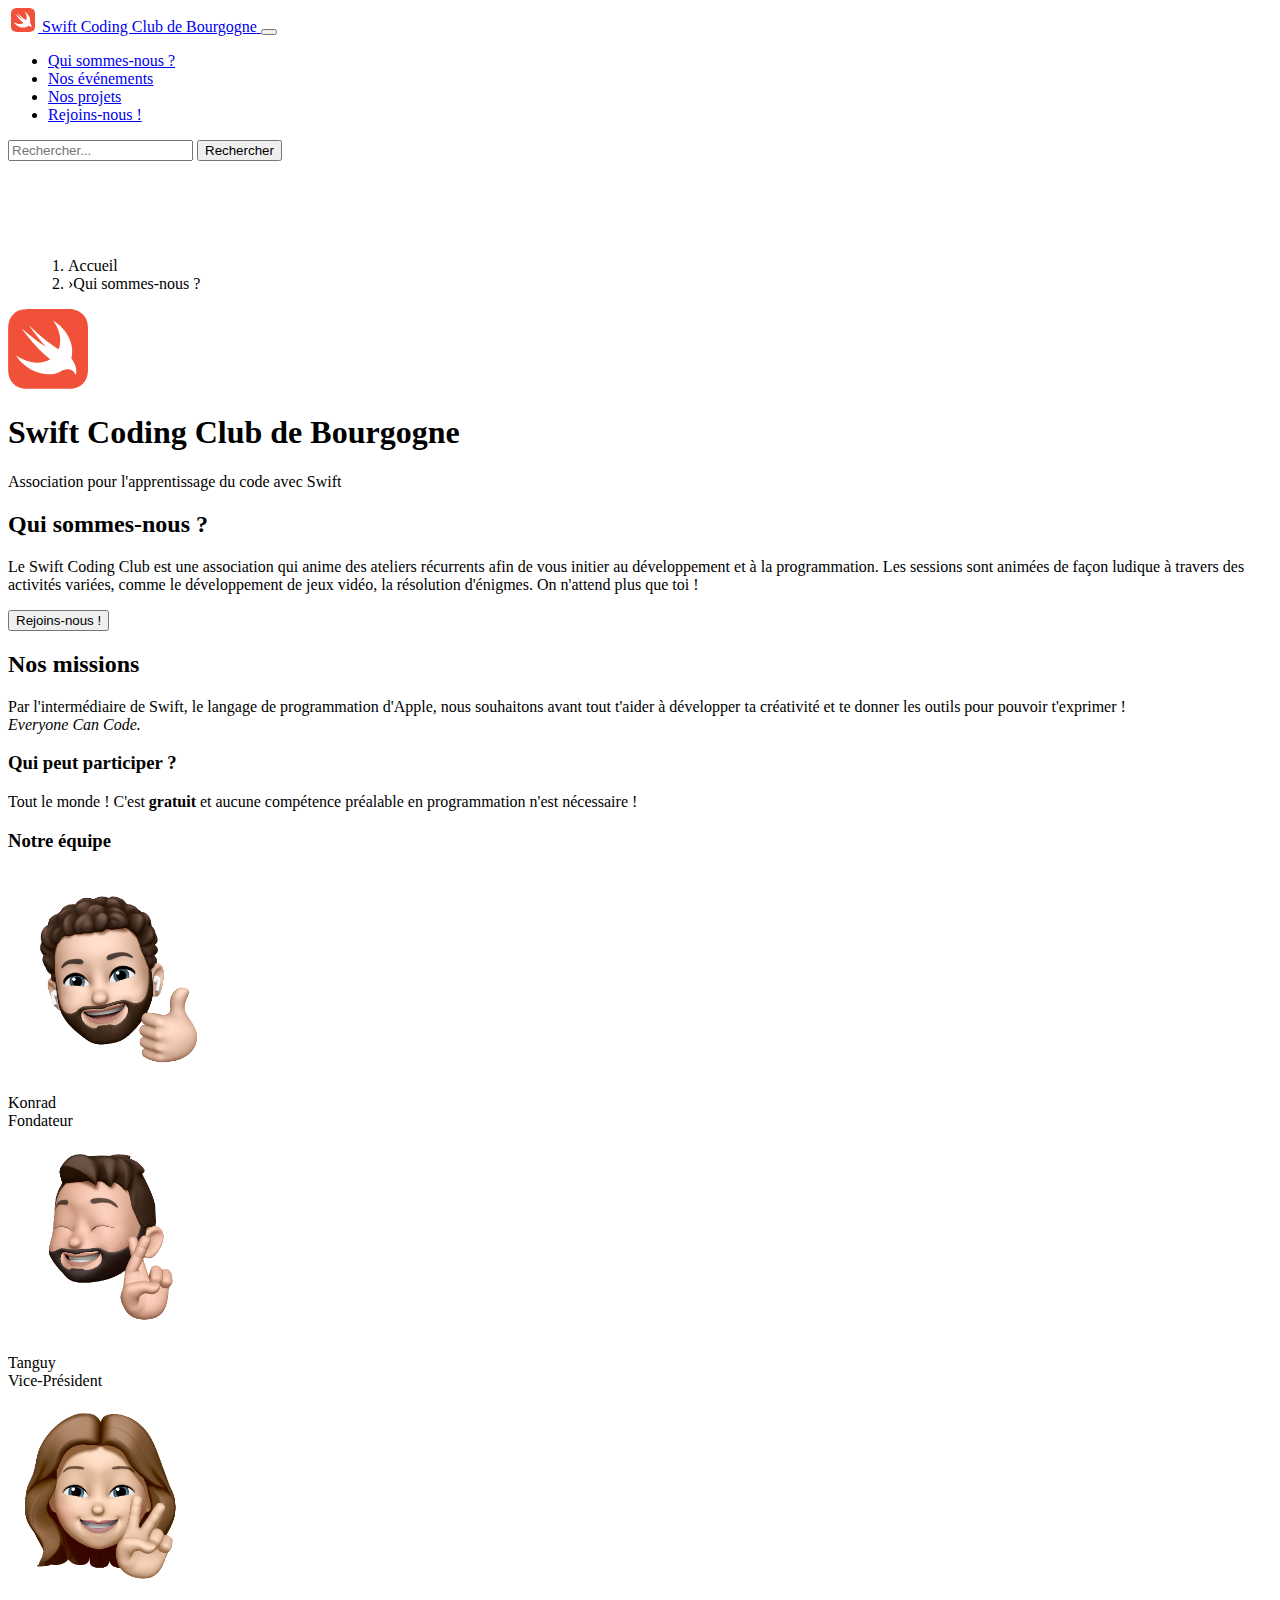
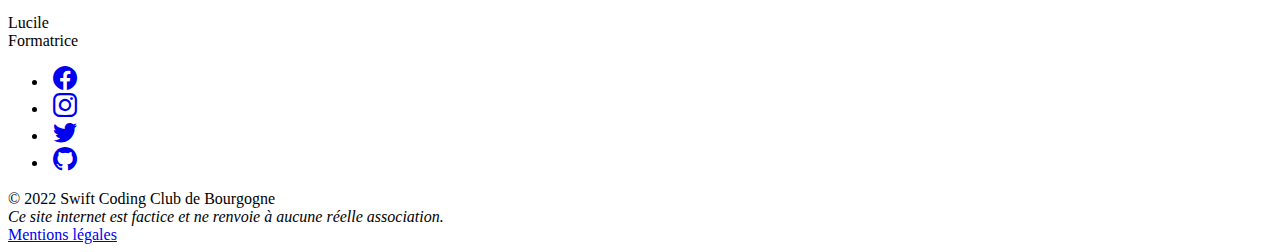
<file: index.html>
<!doctype html>
<html lang="fr">
<head>
    <meta charset="UTF-8">
    <meta name="viewport" content="width=device-width, initial-scale=1">
    <title>Swift Coding Club de Bourgogne - Accueil</title>
    <meta name="description" content="Bienvenue sur le site du Swift Coding Club de Bourgogne ! Association de Chalon-sur-Saône
     dédié à la programmation et au code. Rejoignez vite l'aventure !">
    <!-- Bootstrap CSS -->
    <link href="https://cdn.jsdelivr.net/npm/bootstrap@5.1.3/dist/css/bootstrap.min.css"
          rel="stylesheet"
          integrity="sha384-1BmE4kWBq78iYhFldvKuhfTAU6auU8tT94WrHftjDbrCEXSU1oBoqyl2QvZ6jIW3"
          crossorigin="anonymous">
    <!-- Bootstrap Icons -->
    <link rel="stylesheet" href="https://cdn.jsdelivr.net/npm/bootstrap-icons@1.8.0/font/bootstrap-icons.css">
    <!-- My CSS stylesheet -->
    <link rel="stylesheet" href="assets/css/style.css">
</head>
<body>
<header>
    <!-- Navbar -->
    <nav class="navbar navbar-expand-xl navbar-dark bg-dark fixed-top">
        <div class="container-fluid">
            <a class="navbar-brand" href="index.html">
                <img src="assets/img/svg/swift_logo_color.svg" alt="Logo Swift" width="30" height="24"
                     class="d-inline-block align-text-top">
                <span class="navbar-brandName">Swift Coding Club de Bourgogne</span>
            </a>
            <button class="navbar-toggler" type="button"
                    data-bs-toggle="collapse" data-bs-target="#navbar"
                    aria-controls="navbar" aria-expanded="false"
                    aria-label="Toggle navigation">
                <span class="navbar-toggler-icon"></span>
            </button>
            <div class="collapse navbar-collapse" id="navbar">
                <ul class="navbar-nav me-auto mb-2 mb-lg-0">
                    <li class="nav-item"><a href="index.html" aria-current="page" class="nav-link active">Qui sommes-nous ?</a></li>
                    <li class="nav-item"><a href="events/events.html" class="nav-link">Nos événements</a></li>
                    <li class="nav-item"><a href="#" class="nav-link disabled">Nos projets</a></li>
                    <li class="nav-item"><a href="#" class="nav-link disabled">Rejoins-nous !</a></li>
                </ul>
                <form class="d-flex">
                    <input class="form-control me-2" type="search" placeholder="Rechercher..." aria-label="Rechercher">
                    <button class="btn btn-light" type="submit">Rechercher</button>
                </form>
            </div>
        </div>
    </nav>
    <!-- Breadcrumb -->
    <nav aria-label="breadcrumb" class="breadcrumb">
        <ol class="breadcrumb">
            <li class="breadcrumb-item">Accueil</li>
            <li class="breadcrumb-item active">Qui sommes-nous ?</li>
        </ol>
    </nav>
</header>
<main>
    <!-- Jumbotron -->
    <div class="container py-4">
        <section class="p-2 mb-4 bg-dark rounded-3 text-white">
            <div class="container-fluid py-5">
                <img src="assets/img/svg/swift_logo_color.svg" alt="Logo Swift" width="80" height="80">
                <h1 class="display-5">Swift Coding Club de Bourgogne</h1>
                <p class="col-md-8 fs-4">Association pour l'apprentissage du code avec Swift</p>
            </div>
        </section>
        <section class="p-2 mb-4 bg-light rounded-3">
            <div class="container-fluid py-5">
                <h2>Qui sommes-nous ?</h2>
                <p>Le Swift Coding Club est une association qui anime des ateliers récurrents afin de vous
                    initier au développement et à la programmation. Les sessions sont animées de façon ludique
                    à travers des activités variées, comme le développement de jeux vidéo, la résolution d'énigmes.
                    On n'attend plus que toi ! </p>
                <a href="#"><button class="btn btn-dark" type="button">Rejoins-nous !</button> </a>
            </div>
        </section>
        <div class="row align-items-md-stretch">
            <div class="col-md-6 mb-4">
                <section class="h-100 p-4 bg-dark text-white rounded-3">
                    <h2>Nos missions</h2>
                    <p>Par l'intermédiaire de Swift, le langage de programmation d'Apple, nous souhaitons avant tout
                        t'aider à développer ta créativité et te donner les outils pour pouvoir t'exprimer !<br>
                        <em>Everyone Can Code.</em></p>
                </section>
            </div>
            <div class="col-md-6 mb-4">
                <section class="h-100 p-4 bg-dark text-white rounded-3">
                    <h3>Qui peut participer ?</h3>
                    <p>Tout le monde ! C'est <strong>gratuit</strong> et aucune compétence préalable
                        en programmation n'est nécessaire !</p>
                </section>
            </div>
        </div>
        <section class="mb-4 bg-light rounded-3">
            <div class="p-4">
                <h3>Notre équipe</h3>
                <div class="row text-center">
                    <div class="col-md-4">
                        <img src="assets/img/eliott.png" alt="Photo d'Eliott" width="220" height="220">
                        <div>
                            Konrad
                            <br>
                            <span class="text-muted">Fondateur</span>
                        </div>
                    </div>
                    <div class="col-md-4">
                        <img src="assets/img/tanguy.png" alt="Photo de Tanguy" width="220" height="220">
                        <div>
                            Tanguy
                            <br>
                            <span class="text-muted">Vice-Président</span>
                        </div>
                    </div>
                    <div class="col-md-4">
                        <img src="assets/img/lucile.png" alt="Photo de Lucile" width="220" height="220">
                        <div>
                            Lucile
                            <br>
                            <span class="text-muted">Formatrice</span>
                        </div>
                    </div>
                </div>
            </div>
        </section>
    </div>
    <!-- END of Jumbotron -->
</main>
<!-- Footer -->
<footer class="footer mt-auto py-3 bg-light">
    <div class="container">
        <ul class="nav justify-content-center border-bottom pb-3 mb-3">
            <li class="ms-3"><a href="#" class="text-muted"><i class="bi bi-facebook" role="img" aria-label="Facebook"></i></a></li>
            <li class="ms-3"><a href="#" class="text-muted"><i class="bi bi-instagram" role="img" aria-label="Instagram"></i></a></li>
            <li class="ms-3"><a href="#" class="text-muted"><i class="bi bi-twitter" role="img" aria-label="Twitter"></i></a></li>
            <li class="ms-3"><a href="#" class="text-muted"><i class="bi bi-github" role="img" aria-label="GitHub"></i></a></li>
        </ul>

        <div class="text-center py-2">
            <span class="text-muted">© 2022 Swift Coding Club de Bourgogne<br>
                <em>Ce site internet est factice et ne renvoie à aucune réelle association.</em></span><br>
            <a href="#" class="text-muted pt-1">Mentions légales</a>
        </div>
    </div>
</footer>
    <!-- Bootstrap Bundle with Popper -->
    <script src="https://cdn.jsdelivr.net/npm/bootstrap@5.1.3/dist/js/bootstrap.bundle.min.js"
            integrity="sha384-ka7Sk0Gln4gmtz2MlQnikT1wXgYsOg+OMhuP+IlRH9sENBO0LRn5q+8nbTov4+1p"
            crossorigin="anonymous"></script>
</body>
</html>
</file>
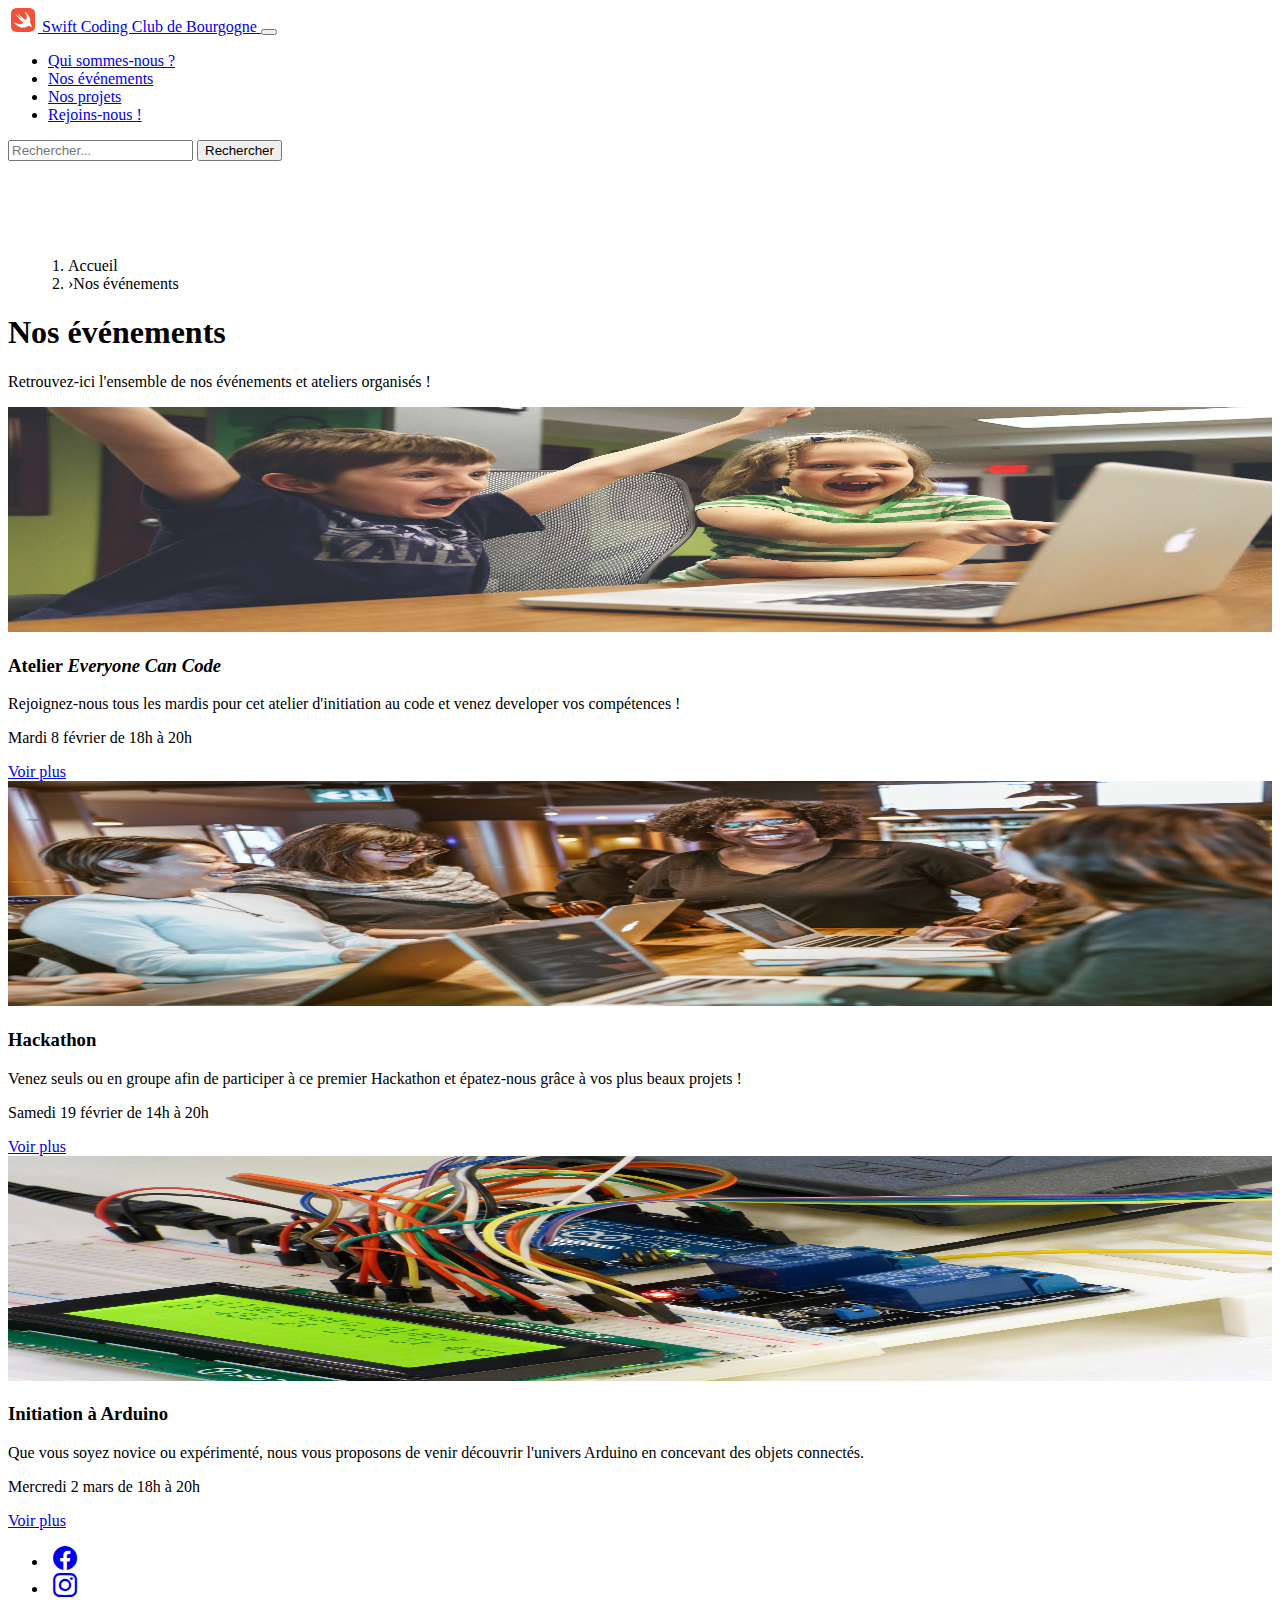
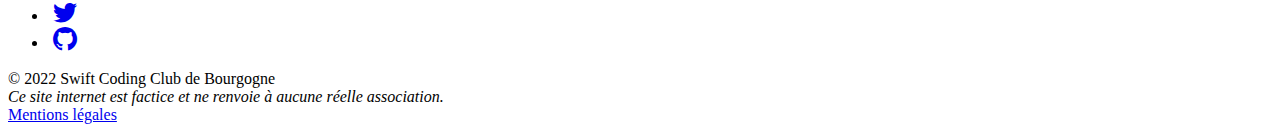
<file: events/events.html>
<!doctype html>
<html lang="fr">
<head>
    <meta charset="UTF-8">
    <meta name="viewport" content="width=device-width, initial-scale=1">
    <title>Événements - Swift Coding Club de Bourgogne</title>
    <meta name="description" content="Retrouvez ici tous les événements et ateliers organisés par le Swift Coding
    Club de Bourgogne à Chalon-sur-Saône. N'hésitez pas à venir y participer !">
    <!-- Bootstrap CSS -->
    <link href="https://cdn.jsdelivr.net/npm/bootstrap@5.1.3/dist/css/bootstrap.min.css"
          rel="stylesheet"
          integrity="sha384-1BmE4kWBq78iYhFldvKuhfTAU6auU8tT94WrHftjDbrCEXSU1oBoqyl2QvZ6jIW3"
          crossorigin="anonymous">
    <!-- Bootstrap Icons -->
    <link rel="stylesheet" href="https://cdn.jsdelivr.net/npm/bootstrap-icons@1.8.0/font/bootstrap-icons.css">
    <!-- My CSS stylesheet -->
    <link rel="stylesheet" href="../assets/css/style.css">
</head>
<body>
<header>
    <!-- Navbar -->
    <nav class="navbar navbar-expand-xl navbar-dark bg-dark fixed-top">
        <div class="container-fluid">
            <a class="navbar-brand" href="../index.html">
                <img src="../assets/img/svg/swift_logo_color.svg" alt="Logo Swift" width="30" height="24"
                     class="d-inline-block align-text-top">
                <span class="navbar-brandName">Swift Coding Club de Bourgogne</span>
            </a>
            <button class="navbar-toggler" type="button"
                    data-bs-toggle="collapse" data-bs-target="#navbar"
                    aria-controls="navbar" aria-expanded="false"
                    aria-label="Toggle navigation">
                <span class="navbar-toggler-icon"></span>
            </button>
            <div class="collapse navbar-collapse" id="navbar">
                <ul class="navbar-nav me-auto mb-2 mb-lg-0">
                    <li class="nav-item"><a href="../index.html" class="nav-link">Qui sommes-nous ?</a></li>
                    <li class="nav-item"><a href="events.html" aria-current="page" class="nav-link active">Nos événements</a></li>
                    <li class="nav-item"><a href="#" class="nav-link disabled">Nos projets</a></li>
                    <li class="nav-item"><a href="#" class="nav-link disabled">Rejoins-nous !</a></li>
                </ul>
                <form class="d-flex">
                    <input class="form-control me-2" type="search" placeholder="Rechercher..." aria-label="Rechercher">
                    <button class="btn btn-light" type="submit">Rechercher</button>
                </form>
            </div>
        </div>
    </nav>
    <!-- Breadcrumb -->
    <nav aria-label="breadcrumb" class="breadcrumb">
        <ol class="breadcrumb">
            <li class="breadcrumb-item">Accueil</li>
            <li class="breadcrumb-item active">Nos événements</li>
        </ol>
    </nav>
</header>
<main class="bg-light">
    <section class="py-4 text-center container">
        <div class="row py-lg-5">
            <div class="col-lg-6 col-md-8 mx-auto">
                <h1>Nos événements</h1>
                <p>Retrouvez-ici l'ensemble de nos événements et ateliers organisés !</p>
            </div>
        </div>
    </section>
    <!-- Album of Events -->
    <div class="album py-5 bg-body">
        <div class="container">
            <div class="row row-cols-1 row-cols-sm-2 row-cols-md-3 g-3">
                <!-- Card Event #1 -->
                <div class="col">
                    <article class="card shadow-sm">
                        <img src="../assets/img/everyone_can_code.jpg" alt="Image atelier code" class="card-img-top" width="100%" height="225">
                        <div class="card-body">
                            <h3 class="card-title">Atelier <em>Everyone Can Code</em></h3>
                            <p class="card-text">Rejoignez-nous tous les mardis pour cet atelier d'initiation au code
                                et venez developer vos compétences !</p>
                            <p class="card-subtitle mb-2 text-muted">Mardi 8 février de 18h à 20h</p>
                            <div class="text-end">
                                <a href="everyoneCanCode08022022.html" class="btn btn-dark">Voir plus</a>
                            </div>
                        </div>
                    </article>
                </div>
                <!-- Card Event #2 -->
                <div class="col">
                    <article class="card shadow-sm">
                        <img src="../assets/img/hackathon.jpg" alt="Image événement Hackathon" class="card-img-top" width="100%" height="225">
                        <div class="card-body">
                            <h3 class="card-title">Hackathon</h3>
                            <p class="card-text">Venez seuls ou en groupe afin de participer à ce premier Hackathon et
                                épatez-nous grâce à vos plus beaux projets !</p>
                            <p class="card-subtitle mb-2 text-muted">Samedi 19 février de 14h à 20h</p>
                            <div class="text-end">
                                <a href="#" class="btn btn-dark">Voir plus</a>
                            </div>
                        </div>
                    </article>
                </div>
                <!-- Card Event #3 -->
                <div class="col">
                    <article class="card shadow-sm">
                        <img src="../assets/img/arduino.jpg" alt="Image événement Arduino" class="card-img-top" width="100%" height="225">
                        <div class="card-body">
                            <h3 class="card-title">Initiation à Arduino</h3>
                            <p class="card-text">Que vous soyez novice ou expérimenté, nous vous proposons de venir découvrir
                                l'univers Arduino en concevant des objets connectés.</p>
                            <p class="card-subtitle mb-2 text-muted">Mercredi 2 mars de 18h à 20h</p>
                            <div class="text-end">
                                <a href="#" class="btn btn-dark">Voir plus</a>
                            </div>
                        </div>
                    </article>
                </div>
            </div>
        </div>
    </div>
    <!-- END of Album -->
</main>
<!-- Footer -->
<footer class="footer mt-auto py-3 bg-light">
    <div class="container">
        <ul class="nav justify-content-center border-bottom pb-3 mb-3">
            <li class="ms-3"><a href="#" class="text-muted"><i class="bi bi-facebook" role="img" aria-label="Facebook"></i></a></li>
            <li class="ms-3"><a href="#" class="text-muted"><i class="bi bi-instagram" role="img" aria-label="Instagram"></i></a></li>
            <li class="ms-3"><a href="#" class="text-muted"><i class="bi bi-twitter" role="img" aria-label="Twitter"></i></a></li>
            <li class="ms-3"><a href="#" class="text-muted"><i class="bi bi-github" role="img" aria-label="GitHub"></i></a></li>
        </ul>

        <div class="text-center py-2">
            <span class="text-muted">© 2022 Swift Coding Club de Bourgogne<br>
                <em>Ce site internet est factice et ne renvoie à aucune réelle association.</em></span><br>
            <a href="#" class="text-muted pt-1">Mentions légales</a>
        </div>
    </div>
</footer>
    <!-- Bootstrap Bundle with Popper -->
    <script src="https://cdn.jsdelivr.net/npm/bootstrap@5.1.3/dist/js/bootstrap.bundle.min.js"
            integrity="sha384-ka7Sk0Gln4gmtz2MlQnikT1wXgYsOg+OMhuP+IlRH9sENBO0LRn5q+8nbTov4+1p"
            crossorigin="anonymous"></script>
</body>
</html>
</file>
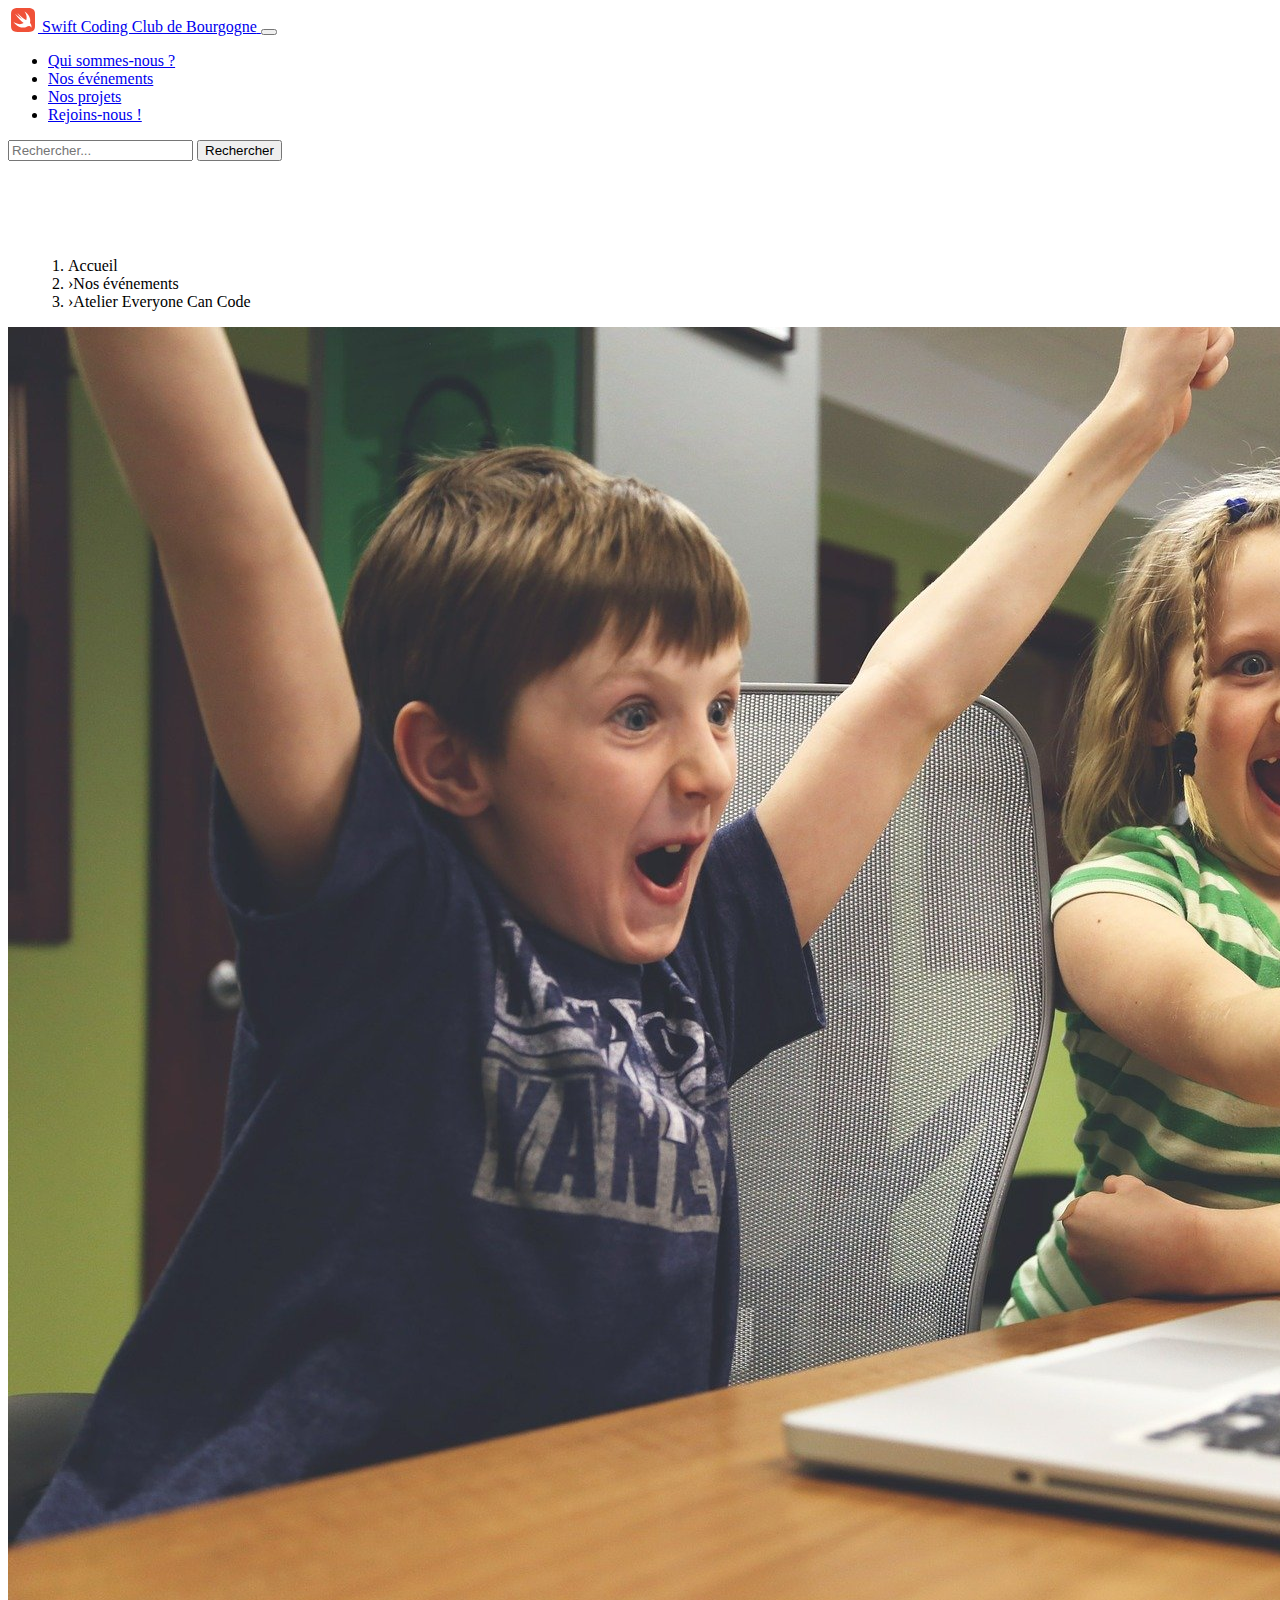
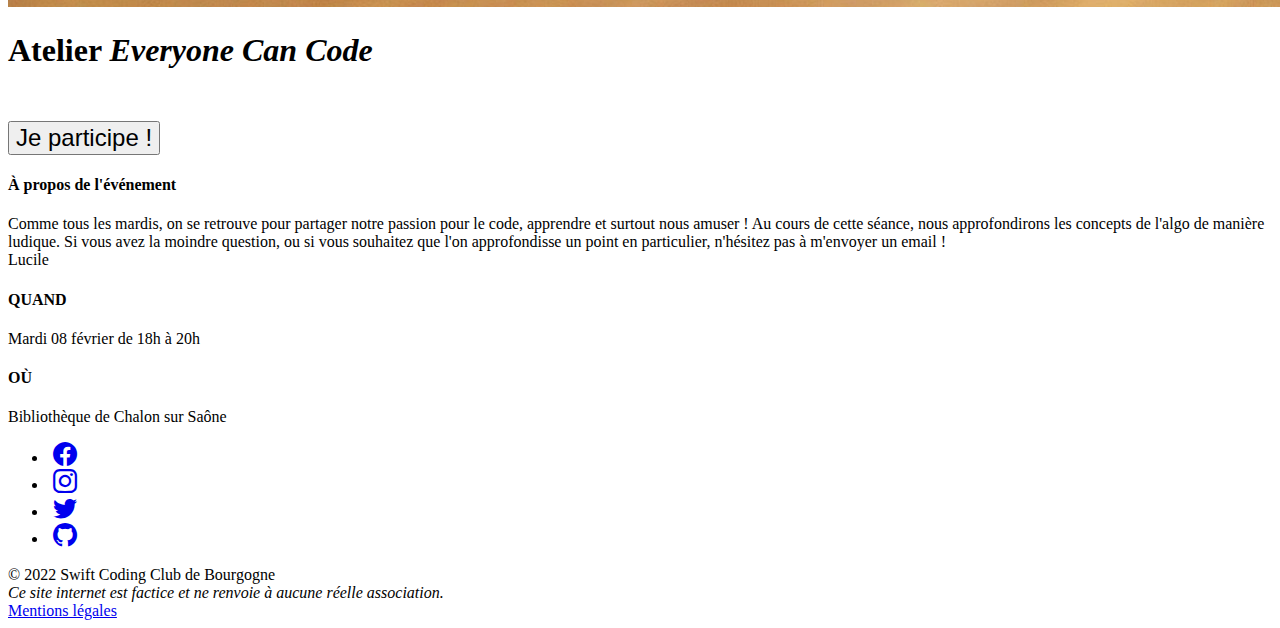
<file: events/everyoneCanCode08022022.html>
<!doctype html>
<html lang="fr">
<head>
    <meta charset="UTF-8">
    <meta name="viewport" content="width=device-width, initial-scale=1">
    <title>Atelier Everyone Can Code du 8 février - Swift Coding Club de Bourgogne</title>
    <meta name="description" content="L'Atelier Everyone Can Code organisé par le Swift Coding Club de Bourgogne a lieu
    chaque mardi à la bibliothèque municipale de Chalon-sur-Saône.">
    <!-- Bootstrap CSS -->
    <link href="https://cdn.jsdelivr.net/npm/bootstrap@5.1.3/dist/css/bootstrap.min.css"
          rel="stylesheet"
          integrity="sha384-1BmE4kWBq78iYhFldvKuhfTAU6auU8tT94WrHftjDbrCEXSU1oBoqyl2QvZ6jIW3"
          crossorigin="anonymous">
    <!-- Bootstrap Icons -->
    <link rel="stylesheet" href="https://cdn.jsdelivr.net/npm/bootstrap-icons@1.8.0/font/bootstrap-icons.css">
    <!-- My CSS stylesheet -->
    <link rel="stylesheet" href="../assets/css/style.css">
</head>
<body>
<header>
    <!-- Navbar -->
    <nav class="navbar navbar-expand-xl navbar-dark bg-dark fixed-top">
        <div class="container-fluid">
            <a class="navbar-brand" href="../index.html">
                <img src="../assets/img/svg/swift_logo_color.svg" alt="Logo Swift" width="30" height="24"
                     class="d-inline-block align-text-top">
                <span class="navbar-brandName">Swift Coding Club de Bourgogne</span>
            </a>
            <button class="navbar-toggler" type="button"
                    data-bs-toggle="collapse" data-bs-target="#navbar"
                    aria-controls="navbar" aria-expanded="false"
                    aria-label="Toggle navigation">
                <span class="navbar-toggler-icon"></span>
            </button>
            <div class="collapse navbar-collapse" id="navbar">
                <ul class="navbar-nav me-auto mb-2 mb-lg-0">
                    <li class="nav-item"><a href="../index.html" class="nav-link">Qui sommes-nous ?</a></li>
                    <li class="nav-item"><a href="events.html" aria-current="page" class="nav-link active">Nos événements</a></li>
                    <li class="nav-item"><a href="#" class="nav-link disabled">Nos projets</a></li>
                    <li class="nav-item"><a href="#" class="nav-link disabled">Rejoins-nous !</a></li>
                </ul>
                <form class="d-flex">
                    <input class="form-control me-2" type="search" placeholder="Rechercher..." aria-label="Rechercher">
                    <button class="btn btn-light" type="submit">Rechercher</button>
                </form>
            </div>
        </div>
    </nav>
    <!-- Breadcrumb -->
    <nav aria-label="breadcrumb" class="breadcrumb">
        <ol class="breadcrumb">
            <li class="breadcrumb-item">Accueil</li>
            <li class="breadcrumb-item">Nos événements</li>
            <li class="breadcrumb-item active">Atelier Everyone Can Code</li>
        </ol>
    </nav>
</header>
<main>
    <article class="bg-dark text-white">
        <div class="position-relative row">
            <img src="../assets/img/everyone_can_code.jpg" alt="Image atelier code">
            <div class="text-center position-absolute top-50 start-50 translate-middle">
                <h1>Atelier <em>Everyone Can Code</em></h1>
                <button type="button" class="btn btn-dark btn-event">Je participe !</button>
            </div>
        </div>
        <div class="container bg-dark">
            <div class="row row-cols-1 row-cols-md-3 m-2">
                <div class="col p-2">
                    <h4 class="py-2">À propos de l'événement</h4>
                    <p>Comme tous les mardis, on se retrouve pour partager notre
                        passion pour le code, apprendre et surtout nous amuser ! Au cours
                        de cette séance, nous approfondirons les concepts de l'algo de manière
                        ludique. Si vous avez la moindre question, ou si vous souhaitez que l'on
                        approfondisse un point en particulier, n'hésitez pas à m'envoyer un email !
                        <br>Lucile</p>
                </div>
                <div class="col p-2">
                    <h4 class="py-2">QUAND</h4>
                    <p>Mardi 08 février de 18h à 20h</p>
                </div>
                <div class="col p-2">
                    <h4 class="py-2">OÙ</h4>
                    <p>Bibliothèque de Chalon sur Saône</p>
                </div>

            </div>
        </div>
    </article>
</main>
<!-- Footer -->
<footer class="footer mt-auto py-3 bg-light">
    <div class="container">
        <ul class="nav justify-content-center border-bottom pb-3 mb-3">
            <li class="ms-3"><a href="#" class="text-muted"><i class="bi bi-facebook" role="img" aria-label="Facebook"></i></a></li>
            <li class="ms-3"><a href="#" class="text-muted"><i class="bi bi-instagram" role="img" aria-label="Instagram"></i></a></li>
            <li class="ms-3"><a href="#" class="text-muted"><i class="bi bi-twitter" role="img" aria-label="Twitter"></i></a></li>
            <li class="ms-3"><a href="#" class="text-muted"><i class="bi bi-github" role="img" aria-label="GitHub"></i></a></li>
        </ul>

        <div class="text-center py-2">
            <span class="text-muted">© 2022 Swift Coding Club de Bourgogne<br>
                <em>Ce site internet est factice et ne renvoie à aucune réelle association.</em></span><br>
            <a href="#" class="text-muted pt-1">Mentions légales</a>
        </div>
    </div>
</footer>
    <!-- Bootstrap Bundle with Popper -->
    <script src="https://cdn.jsdelivr.net/npm/bootstrap@5.1.3/dist/js/bootstrap.bundle.min.js"
            integrity="sha384-ka7Sk0Gln4gmtz2MlQnikT1wXgYsOg+OMhuP+IlRH9sENBO0LRn5q+8nbTov4+1p"
            crossorigin="anonymous"></script>
</body>
</html>
</file>
<file: assets/css/style.css>
/* -- NAVBAR // BREADCRUMB -- */
.navbar-brandName {
    font-size: 0.9rem; /* Reduce website name size to fit */
}

nav.breadcrumb {
    padding-top: 80px; /* Add padding because of fixed navbar */
    padding-left: 20px;
}

.breadcrumb-item+.breadcrumb-item::before {
    content: '›'; /* Change the breadcrumb divider */
}

/* -- BUTTON STYLE -- */
.btn:hover {
    background-color: #e05D43;
    border-color: #e05D43;
    color: white;
}

/* -- FOOTER -- */
.bi {
    font-size: 1.5rem; /* Increase social media icons size */
    padding-inline: 5px;
}

@media screen and (min-width:768px){
    .navbar-brandName {
        font-size: 1rem; /* Increase website name size on desktop */
    }
    .btn-event {
        font-size: 1.5rem; /* Increase the button size on the event detail page on desktop */
        margin-top: 30px; /* Add margin around the button on the event detail page on desktop */
    }
}
</file>
